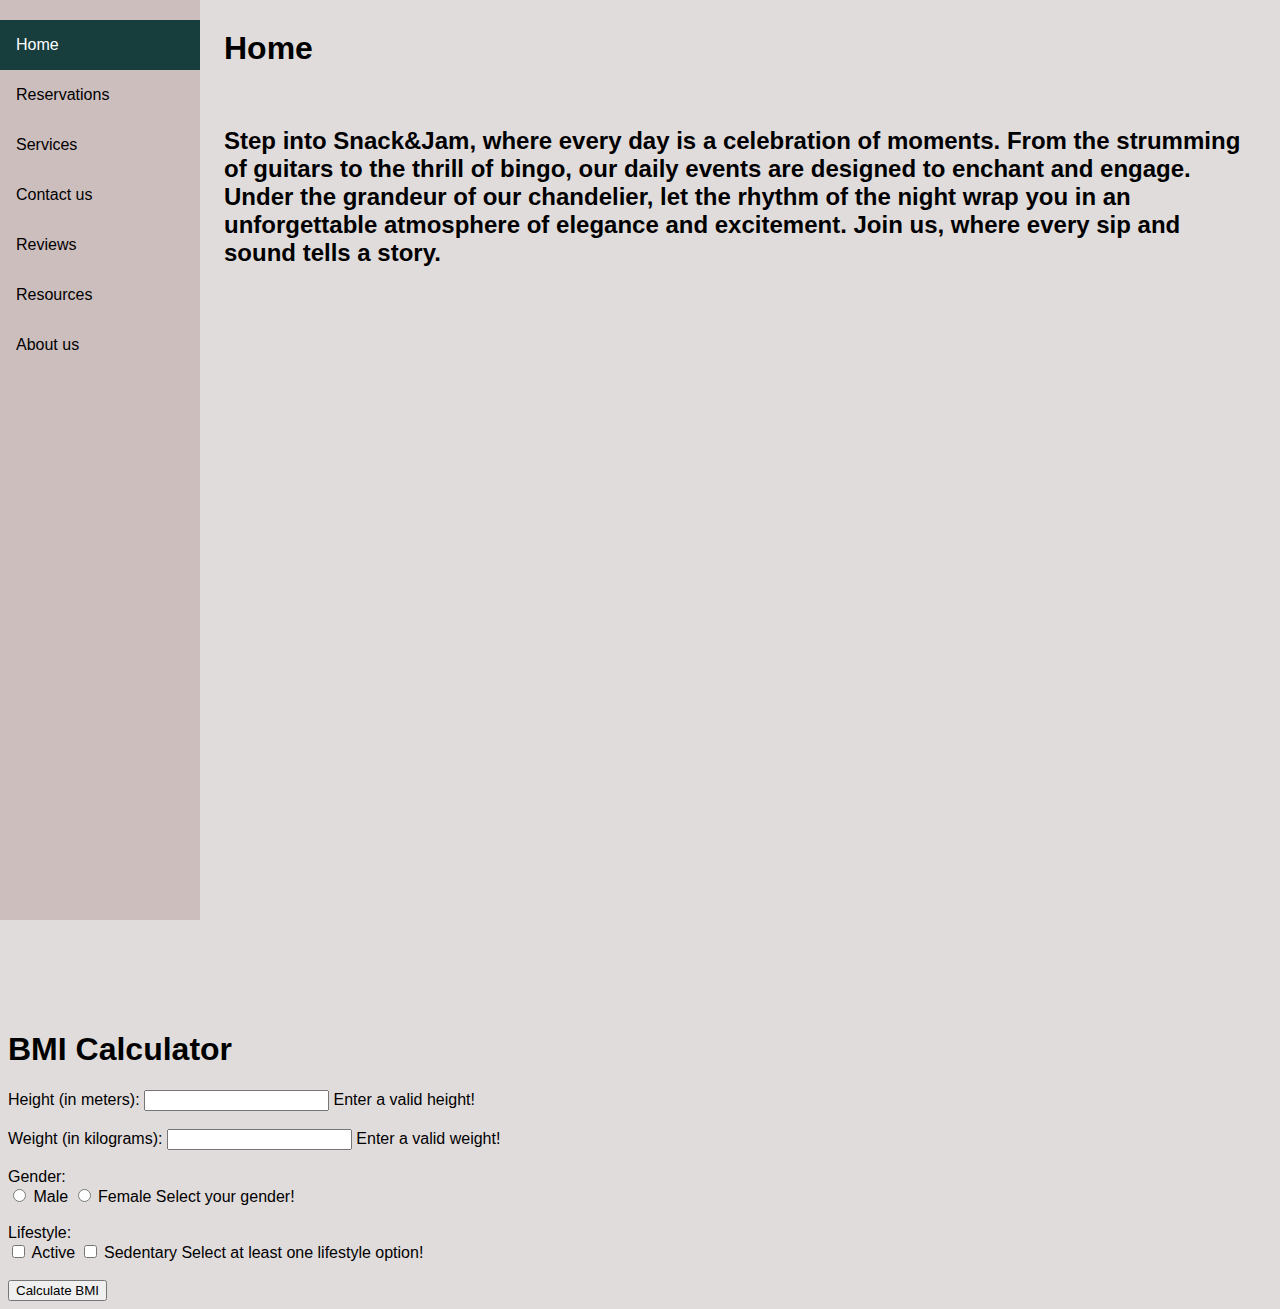
<file: phase2/index.html>
<!DOCTYPE html>
<html>
    <head >
        <link rel = "stylesheet" href="test_style.css">
        <link href="https://cdn.jsdelivr.net/npm/bootstrap@5.3.2/dist/css/bootstrap.min.css" rel="stylesheet" integrity="sha384-T3c6CoIi6uLrA9TneNEoa7RxnatzjcDSCmG1MXxSR1GAsXEV/Dwwykc2MPK8M2HN" crossorigin="anonymous">
        <meta charset="utf-8">
        <meta name="viewport" content="width=device-width, initial-scale=1">
    
<body >
    
    <script src="https://cdn.jsdelivr.net/npm/bootstrap@5.3.2/dist/js/bootstrap.bundle.min.js" integrity="sha384-C6RzsynM9kWDrMNeT87bh95OGNyZPhcTNXj1NW7RuBCsyN/o0jlpcV8Qyq46cDfL" crossorigin="anonymous"></script>

<!-- sidebar -->
<div class="sidebar">
    <a class="active" href="#home">Home</a>
    <a href="reservations.html">Reservations</a>
    <a href="services.html">Services</a>
    <a href="contact us.html">Contact us</a>
    <a href="reviews.html">Reviews</a>
    <a href="resources.html">Resources</a>
    <a href="about us.html">About us</a>
   
</div>

<!-- page content -->
<div class="content " >
    <h1>Home</h1> <br>
    <h2>Step into Snack&Jam, where every day is a celebration of moments. 
        From the strumming of guitars to the thrill of bingo, our daily events are designed to enchant and engage. 
        Under the grandeur of our chandelier, let the rhythm of the night wrap you in an unforgettable atmosphere of elegance and excitement. 
        Join us, where every sip and sound tells a story.
    </h2><br>

</div>
<h1>BMI Calculator</h1>
<form id="bmiForm">
    <label for="height">Height (in meters):</label>
    <input type="text" id="height" name="height" required>
    <span> Enter a valid height!</span><br><br>

    <label for="weight">Weight (in kilograms):</label>
    <input type="text" id="weight" name="weight" required>
    <span> Enter a valid weight!</span><br><br>

    <label>Gender:</label><br>
    <input type="radio" id="male" name="gender" value="male">
    <label for="male">Male</label>
    <input type="radio" id="female" name="gender" value="female">
    <label for="female">Female</label>
    <span> Select your gender!</span><br><br>

    <label>Lifestyle:</label><br>
    <input type="checkbox" id="active" name="lifestyle" value="active">
    <label for="active">Active</label>
    <input type="checkbox" id="sedentary" name="lifestyle" value="sedentary">
    <label for="sedentary">Sedentary</label>
    <span> Select at least one lifestyle option!</span><br><br>

    <button type="button" onclick="calculateBMI()">Calculate BMI</button>
</form>

<div id="result"></div>

<script>
    function calculateBMI() {
        // JavaScript code to validate inputs and calculate BMI
        const height = parseFloat(document.getElementById('height').value);
        const weight = parseFloat(document.getElementById('weight').value);
        const gender = document.querySelector('input[name="gender"]:checked');
        const lifestyle = document.querySelectorAll('input[name="lifestyle"]:checked');

        // Calculate BMI and display the result
        // You can customize this part based on your requirements
        const bmi = weight / (height * height);
        document.getElementById('result').innerHTML = `Your BMI: ${bmi.toFixed(2)}`;
    }
</script>
</body>

</html>
</file>
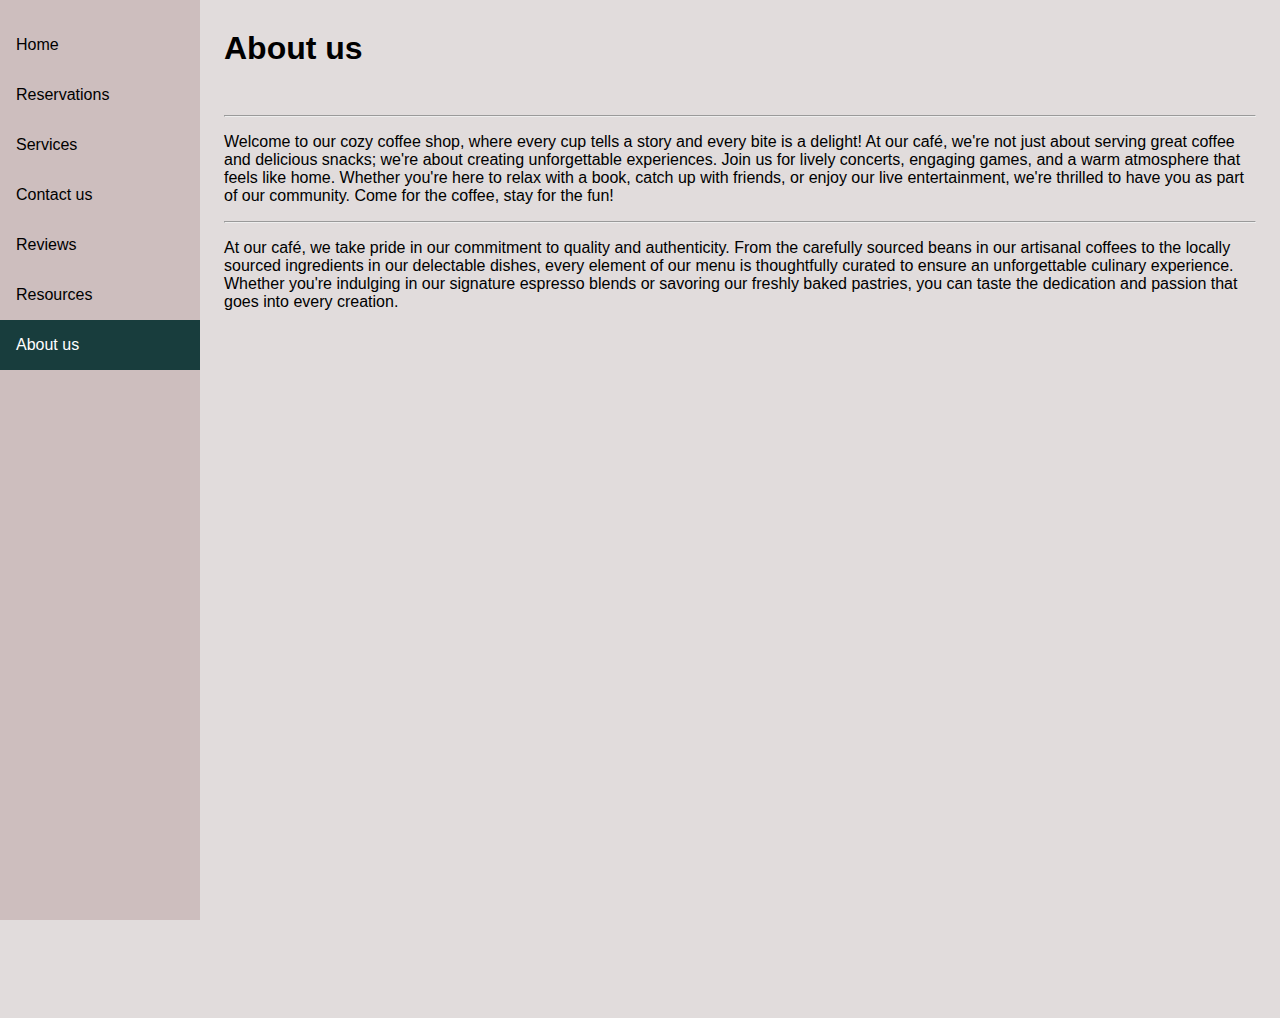
<file: phase2/about us.html>
<!-- services -->
<!DOCTYPE html>
<html>
    <head>
        <link rel = "stylesheet" href="test_style.css">
        <link href="https://cdn.jsdelivr.net/npm/bootstrap@5.3.2/dist/css/bootstrap.min.css" rel="stylesheet" integrity="sha384-T3c6CoIi6uLrA9TneNEoa7RxnatzjcDSCmG1MXxSR1GAsXEV/Dwwykc2MPK8M2HN" crossorigin="anonymous">
        <title>Services</title>
    </head>
    <body>
        <script src="https://cdn.jsdelivr.net/npm/bootstrap@5.3.2/dist/js/bootstrap.bundle.min.js" integrity="sha384-C6RzsynM9kWDrMNeT87bh95OGNyZPhcTNXj1NW7RuBCsyN/o0jlpcV8Qyq46cDfL" crossorigin="anonymous"></script>

        <!-- sidebar -->
        <div class="sidebar">
            <a  href="index.html">Home</a>
            <a href="reservations.html">Reservations</a>
            <a href="services.html">Services</a>
            <a href="contact us.html">Contact us</a>
            <a href="reviews.html">Reviews</a>
            <a href="resources.html">Resources</a>
            <a  class="active" href="about us.html">About us</a>
           
        </div>
        
        <!-- page content -->
        <div class="content">
            <h1>About us</h1> <br>
<hr>
        <p>Welcome to our cozy coffee shop, where every cup tells a story and every bite is a delight! At our café, we're not just about serving great coffee and delicious snacks; we're about creating unforgettable experiences. Join us for lively concerts, engaging games, and a warm atmosphere that feels like home. Whether you're here to relax with a book, catch up with friends, or enjoy our live entertainment, we're thrilled to have you as part of our community. Come for the coffee, stay for the fun!</p>
<hr><p> At our café, we take pride in our commitment to quality and authenticity. From the carefully sourced beans in our artisanal coffees to the locally sourced ingredients in our delectable dishes, every element of our menu is thoughtfully curated to ensure an unforgettable culinary experience. Whether you're indulging in our signature espresso blends or savoring our freshly baked pastries, you can taste the dedication and passion that goes into every creation.</p>
        </div>

    </body>

</html>
</file>
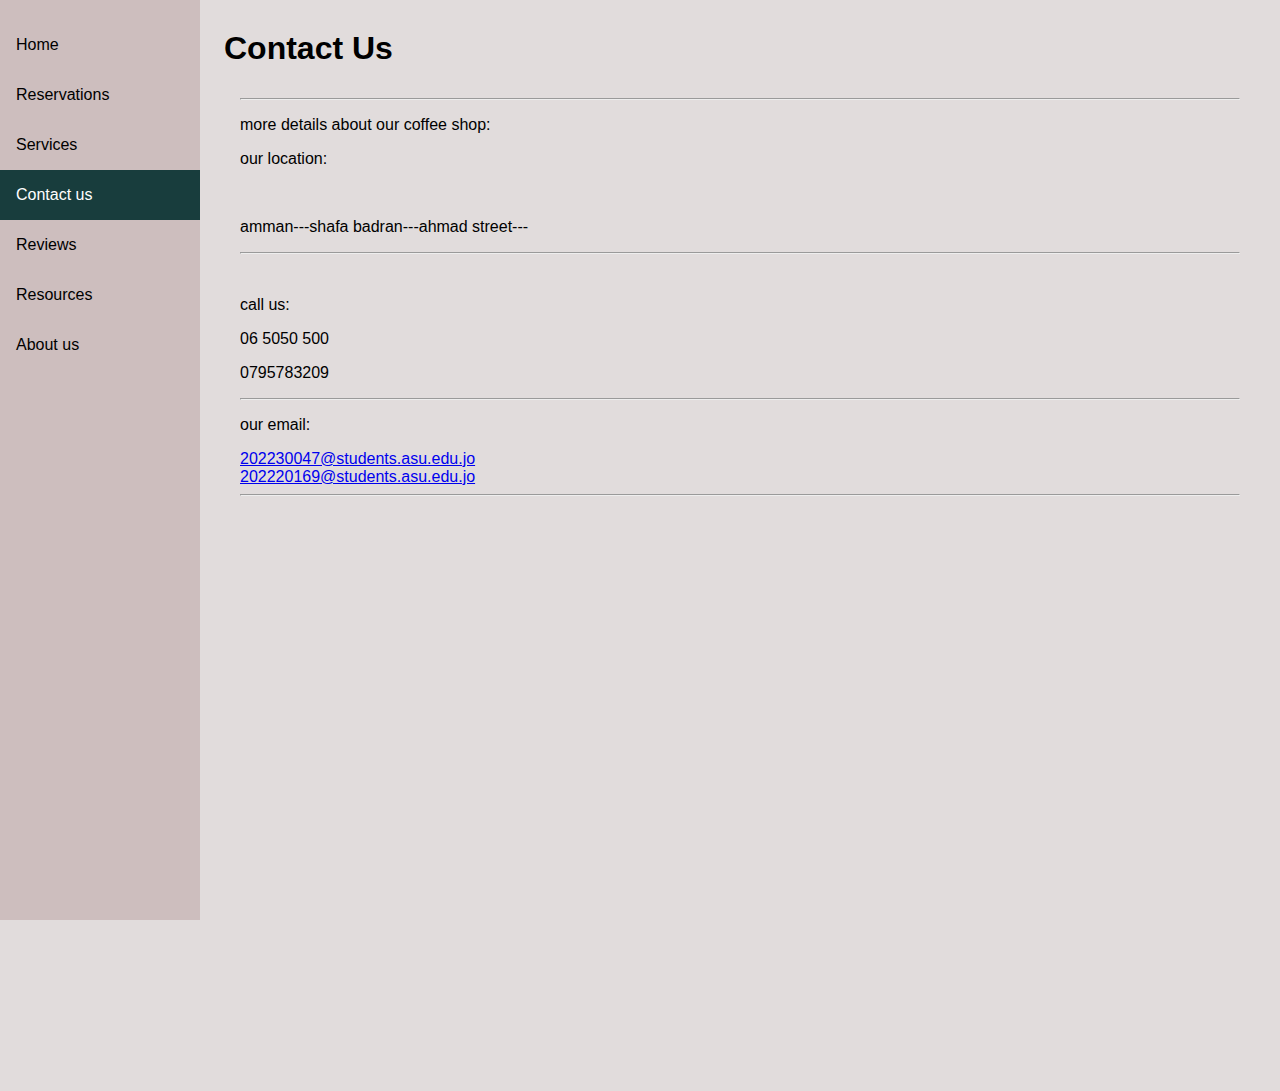
<file: phase2/contact us.html>
<!DOCTYPE html>
<html>
    <head>
        <link rel = "stylesheet" href="test_style.css">
        <link href="https://cdn.jsdelivr.net/npm/bootstrap@5.3.2/dist/css/bootstrap.min.css" rel="stylesheet" integrity="sha384-T3c6CoIi6uLrA9TneNEoa7RxnatzjcDSCmG1MXxSR1GAsXEV/Dwwykc2MPK8M2HN" crossorigin="anonymous">
        <title>Contact</title>
    </head>


    <body>
        <script src="https://cdn.jsdelivr.net/npm/bootstrap@5.3.2/dist/js/bootstrap.bundle.min.js" integrity="sha384-C6RzsynM9kWDrMNeT87bh95OGNyZPhcTNXj1NW7RuBCsyN/o0jlpcV8Qyq46cDfL" crossorigin="anonymous"></script>

        <!-- sidebar -->
        <div class="sidebar">
            <a href="index.html">Home</a>
            <a href="reservations.html">Reservations</a>
            <a href="services.html">Services</a>
            <a class="active" href="contact us.html">Contact us</a>
            <a href="reviews.html">Reviews</a>
            <a href="resources.html">Resources</a>
            <a href="about us.html">About us</a>
        </div>
        
    <div class="content">
        <h1>Contact Us</h1>
        <div class="content" style="margin-left: 0px;">
            
            <hr>
            <p>more details about our coffee shop:</p>
            <p> our location:</p>
           <br> 
        <p>amman---shafa badran---ahmad street---</p>
        
           
            <hr>
            
            <br><p>call us:</p>
            <p> 06 5050 500</p>
            
            <p>0795783209</p> 
            <hr>
            <p>our email:</p>
            <a href="mailto:202230047@students.asu.edu.jo">202230047@students.asu.edu.jo</a>
            <br>
            <a href="mailto:202220169@students.asu.edu.jo">202220169@students.asu.edu.jo</a>
            
        <hr>
        </div>
    
    </div>

    </body>


</html>
</file>
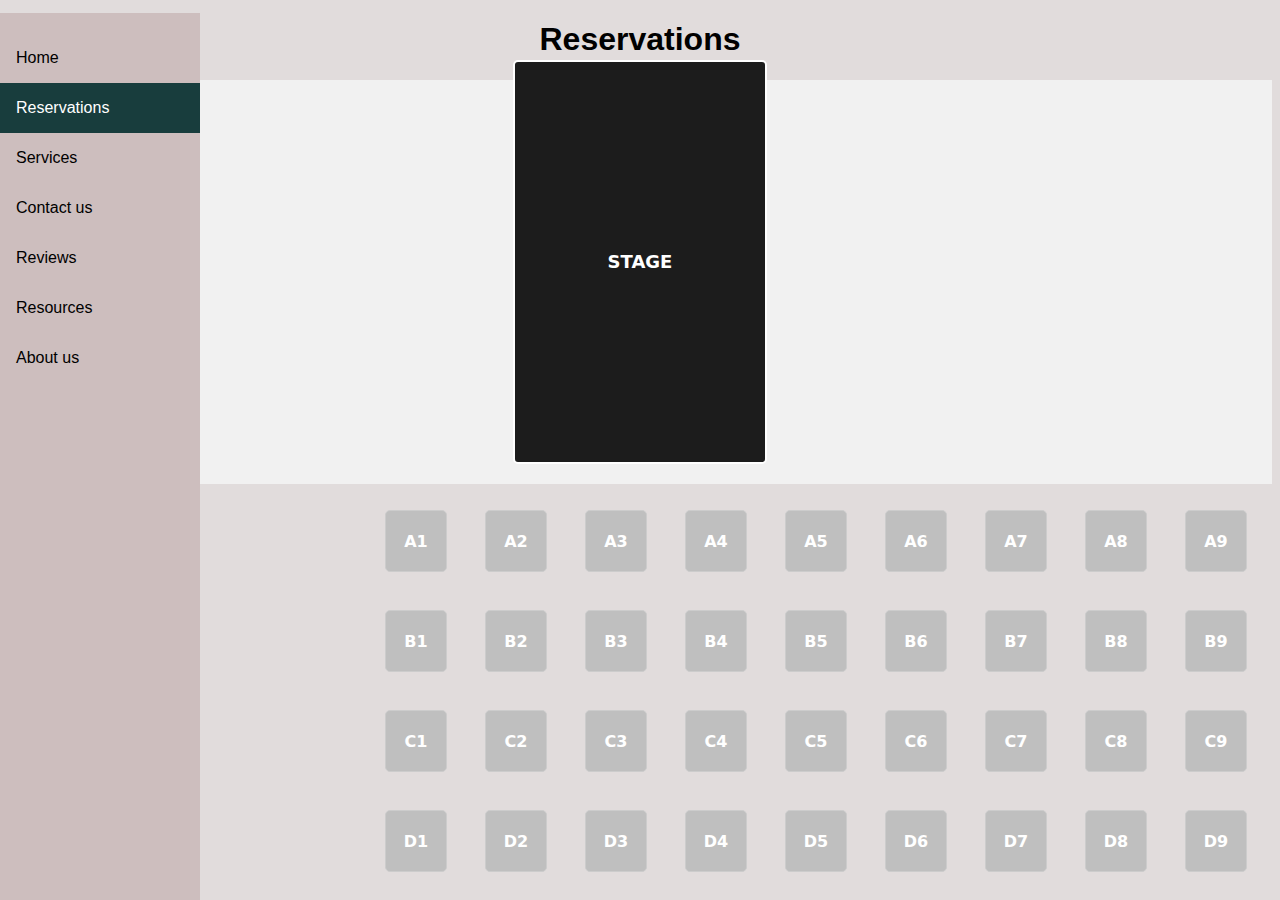
<file: phase2/reservations.html>
<!DOCTYPE html>
<html>
    <head>
       
        <link rel = "stylesheet" href="test_style.css">
        <link href="https://cdn.jsdelivr.net/npm/bootstrap@5.3.2/dist/css/bootstrap.min.css" rel="stylesheet" integrity="sha384-T3c6CoIi6uLrA9TneNEoa7RxnatzjcDSCmG1MXxSR1GAsXEV/Dwwykc2MPK8M2HN" crossorigin="anonymous">
        <title>Reservations</title>
    </head>
    <body>
        

        <div class="sidebar">
            <a href="index.html">Home</a>
            <a class="active" href="#reservations">Reservations</a>
            <a href="services.html">Services</a>
            <a href="contact us.html">Contact us</a>
            <a href="reviews.html">Reviews</a>
            <a href="resources.html">Resources</a>
            <a href="about us.html">About us</a>
        </div>
        <div class="container">
        <h1 style= "font-weight: bold; text-align: center; ">Reservations</h1>
        <div class="stage-container">
            <div class="main-stage" style="margin-top: -40px;">
                STAGE
            </div>
            
            <div class="table">A1</div>
        <div class="table" style="left: 475px;">A2</div>
        <div class="table" style="left: 575px;">A3</div>
        <div class="table" style="left: 675px;">A4</div>
        <div class="table" style="left: 775px;">A5</div>
        <div class="table" style="left: 875px;">A6</div>
        <div class="table" style="left: 975px;">A7</div>
        <div class="table" style="left: 1075px;">A8</div>
        <div class="table" style="left: 1175px;">A9</div>
        <div class="table" style="left: 1275px;">A10</div>
        <div class="table" style="left: 1375px;">A11</div>
        <div class="table" style="left: 1475px;">A12</div>


        <div class="table" style="top: 600px;">B1</div>
        <div class="table" style="left: 475px; top: 600px;">B2</div>
        <div class="table" style="left: 575px; top: 600px;">B3</div>
        <div class="table" style="left: 675px; top: 600px;">B4</div>
        <div class="table" style="left: 775px; top: 600px;">B5</div>
        <div class="table" style="left: 875px; top: 600px;">B6</div>
        <div class="table" style="left: 975px; top: 600px;">B7</div>
        <div class="table" style="left: 1075px; top: 600px;">B8</div>
        <div class="table" style="left: 1175px; top: 600px;">B9</div>
        <div class="table" style="left: 1275px; top: 600px;">B10</div>
        <div class="table" style="left: 1375px; top: 600px;">B11</div>
        <div class="table" style="left: 1475px; top: 600px;">B12</div>

        <div class="table" style="top: 700px;">C1</div>
        <div class="table" style="left: 475px; top: 700px;">C2</div>
        <div class="table" style="left: 575px; top: 700px;">C3</div>
        <div class="table" style="left: 675px; top: 700px;">C4</div>
        <div class="table" style="left: 775px; top: 700px;">C5</div>
        <div class="table" style="left: 875px; top: 700px;">C6</div>
        <div class="table" style="left: 975px; top: 700px;">C7</div>
        <div class="table" style="left: 1075px; top: 700px;">C8</div>
        <div class="table" style="left: 1175px; top: 700px;">C9</div>
        <div class="table" style="left: 1275px; top: 700px;">C10</div>
        <div class="table" style="left: 1375px; top: 700px;">C11</div>
        <div class="table" style="left: 1475px; top: 700px;">C12</div>

        <div class="table" style="top: 800px;">D1</div>
        <div class="table" style="left: 475px; top: 800px;">D2</div>
        <div class="table" style="left: 575px; top: 800px;">D3</div>
        <div class="table" style="left: 675px; top: 800px;">D4</div>
        <div class="table" style="left: 775px; top: 800px;">D5</div>
        <div class="table" style="left: 875px; top: 800px;">D6</div>
        <div class="table" style="left: 975px; top: 800px;">D7</div>
        <div class="table" style="left: 1075px; top: 800px;">D8</div>
        <div class="table" style="left: 1175px; top: 800px;">D9</div>
        <div class="table" style="left: 1275px; top: 800px;">D10</div>
        <div class="table" style="left: 1375px; top: 800px;">D11</div>
        <div class="table" style="left: 1475px; top: 800px;">D12</div>
        <script src="https://cdn.jsdelivr.net/npm/bootstrap@5.3.2/dist/js/bootstrap.bundle.min.js" integrity="sha384-C6RzsynM9kWDrMNeT87bh95OGNyZPhcTNXj1NW7RuBCsyN/o0jlpcV8Qyq46cDfL" crossorigin="anonymous"></script>
    </body>

</html>
</file>
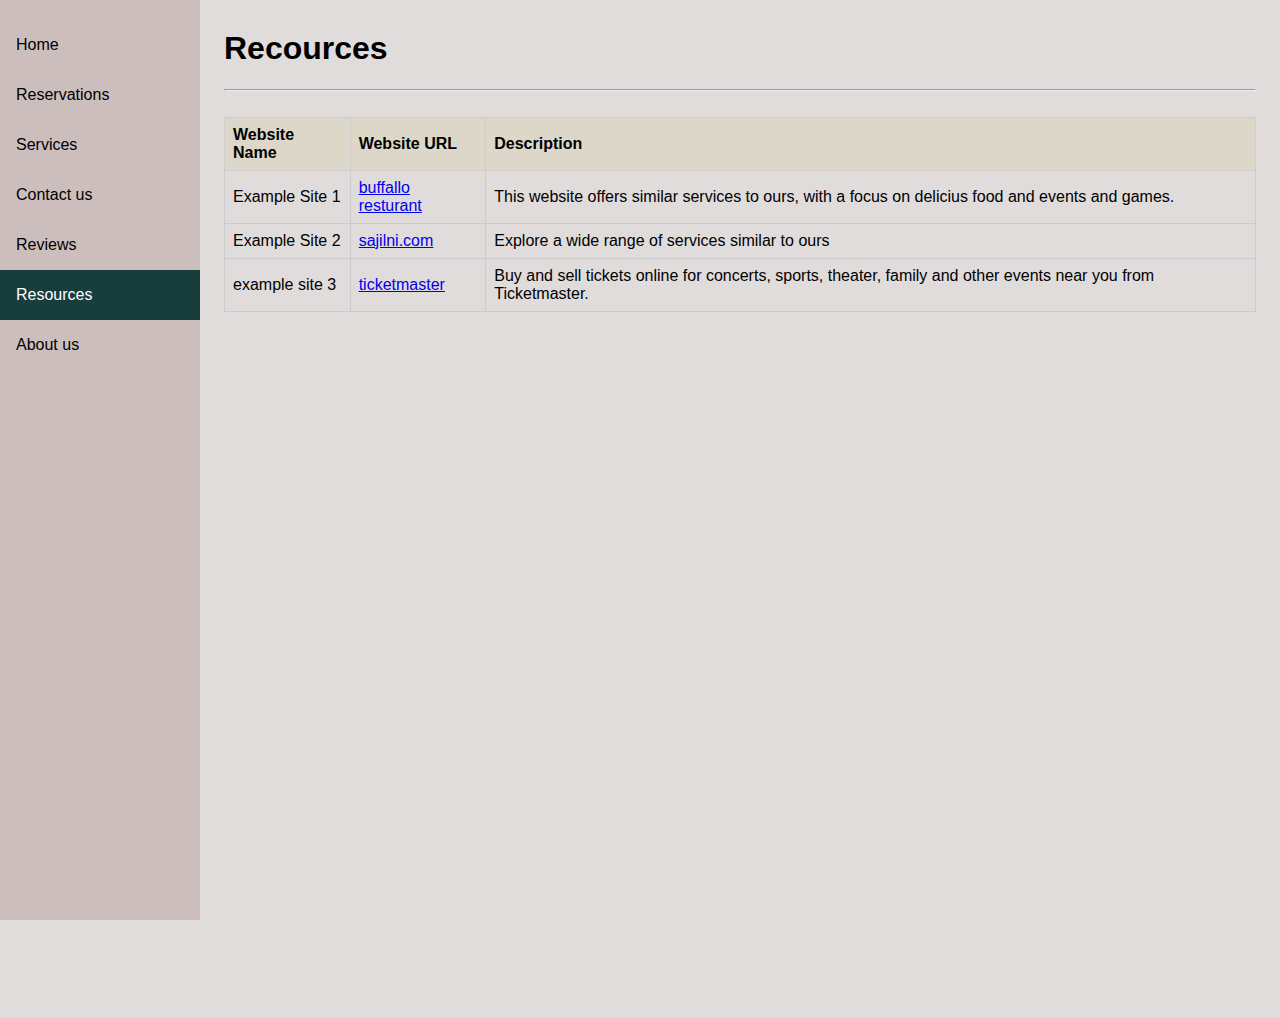
<file: phase2/resources.html>
<!DOCTYPE html>
<html>
    <head>
        <link rel = "stylesheet" href="test_style.css">
        <link href="https://cdn.jsdelivr.net/npm/bootstrap@5.3.2/dist/css/bootstrap.min.css" rel="stylesheet" integrity="sha384-T3c6CoIi6uLrA9TneNEoa7RxnatzjcDSCmG1MXxSR1GAsXEV/Dwwykc2MPK8M2HN" crossorigin="anonymous">
    </head>
<body>
    <script src="https://cdn.jsdelivr.net/npm/bootstrap@5.3.2/dist/js/bootstrap.bundle.min.js" integrity="sha384-C6RzsynM9kWDrMNeT87bh95OGNyZPhcTNXj1NW7RuBCsyN/o0jlpcV8Qyq46cDfL" crossorigin="anonymous"></script>


<!-- sidebar -->
<div class="sidebar">
    <a  href="index.html">Home</a>
    <a href="reservations.html">Reservations</a>
    <a href="services.html">Services</a>
    <a href="contact us.html">Contact us</a>
    <a href="reviews.html">Reviews</a>
    <a  class="active" href="resources.html">Resources</a>
   
    <a href="about us.html">About us</a>
   
</div>





<div class="content">


    <h1>Recources</h1> 
<hr>
    <table border="1">
        <tr>
            <th>Website Name</th>
            <th>Website URL</th>
            <th>Description</th>
          
        </tr>
        <tr>
            <td>Example Site 1</td>
            <td><a href="https://jo.bwr-intl.com/">buffallo resturant</a></td>
            <td>This website offers similar services to ours, with a focus on delicius food  and events and games.</td>
          
        </tr>
        <tr>
            <td>Example Site 2</td>
            <td><a href="https://www.sajilni.com/cart-new/checkout/8103?gad_source=1&gclid=CjwKCAjwz42xBhB9EiwA48pT7yKJG_EnJVhTFMydR5J50FwabfvbKYroc3C1FBN7rahV3r_n0-6qoxoCp7gQAvD_BwE">sajilni.com</a></td>
            <td>Explore a wide range of services similar to ours</td>
            
        </tr>
        <tr>
<td>example site 3</td>

<td> <a href="https://www.ticketmaster.com/">ticketmaster</a></td>
<td>Buy and sell tickets online for concerts, sports, theater, family and other events near you from Ticketmaster.</td>
        </tr>
       
      <br>
     

</div>
</body>
</file>
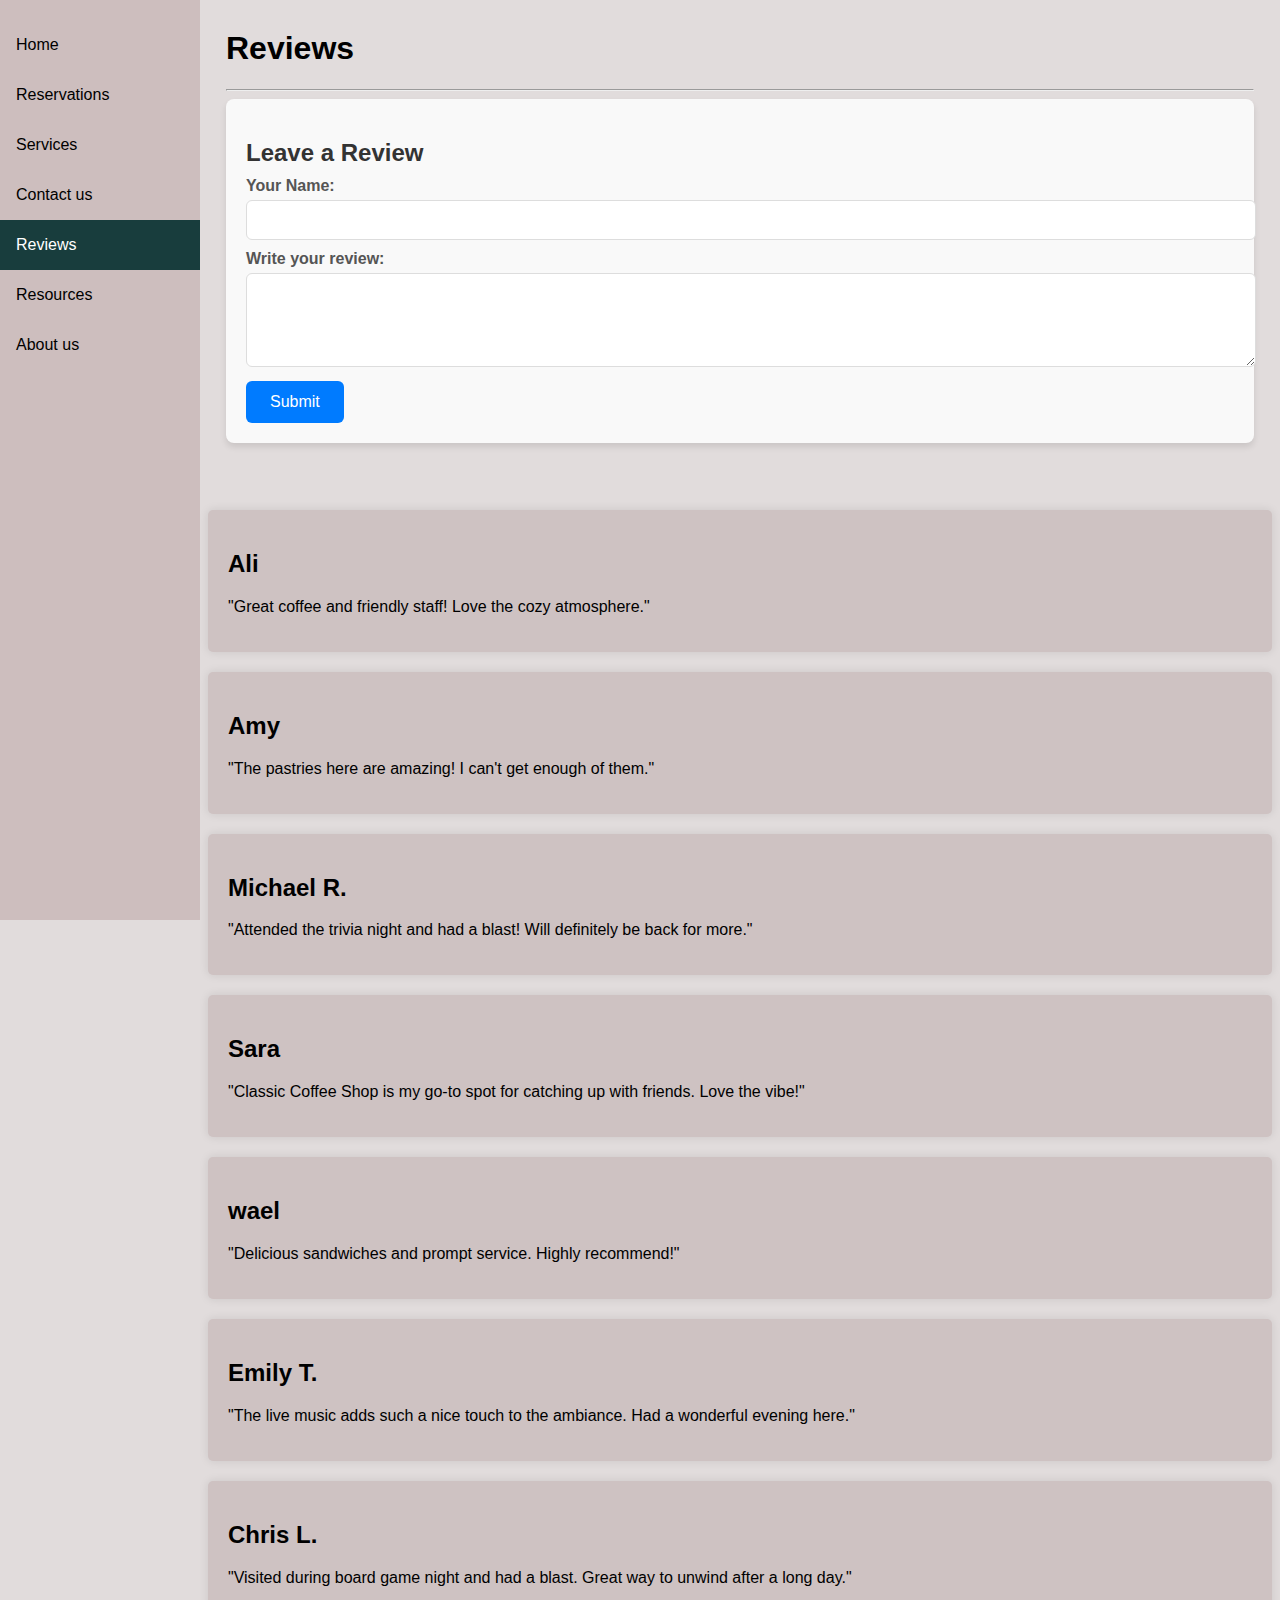
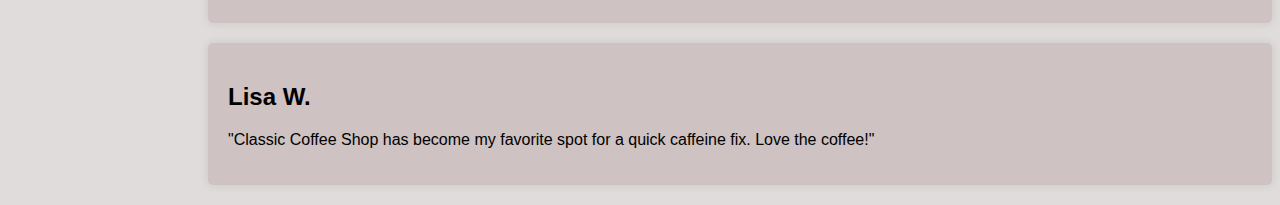
<file: phase2/reviews.html>
<!DOCTYPE html>
<html>

<head>
    
    <link rel="stylesheet" href="test_style.css">
    <link href="https://cdn.jsdelivr.net/npm/bootstrap@5.3.2/dist/css/bootstrap.min.css" rel="stylesheet" integrity="sha384-T3c6CoIi6uLrA9TneNEoa7RxnatzjcDSCmG1MXxSR1GAsXEV/Dwwykc2MPK8M2HN" crossorigin="anonymous">
    <title>Reviews</title>
</head>

<body>
    <script src="https://cdn.jsdelivr.net/npm/bootstrap@5.3.2/dist/js/bootstrap.bundle.min.js" integrity="sha384-C6RzsynM9kWDrMNeT87bh95OGNyZPhcTNXj1NW7RuBCsyN/o0jlpcV8Qyq46cDfL" crossorigin="anonymous"></script>

    <!-- sidebar -->
    <div class="sidebar">
        <a href="index.html">Home</a>
        <a href="reservations.html">Reservations</a>
        <a href="services.html">Services</a>
        <a href="contact us.html">Contact us</a>
        <a class="active" href="reviews.html">Reviews</a>
        <a href="resources.html">Resources</a>
    <a href="about us.html">About us</a>
    </div>
<div class="container">
    <!-- page content -->
    <legend>
    <div class="content">
        <h1>Reviews</h1>
        <hr>
        <div class="review">
            <h2>Leave a Review</h2>
            <form onsubmit="alert('Thanks for your feedback!');">
                <div>
                    <label for="name">Your Name:</label>
                    <input type="text" id="name" name="name" required>
                </div>
                <div>
                    <label for="review">Write your review:</label>
                    <textarea id="review" name="review" rows="4" required></textarea>
                </div>
                <button type="submit">Submit</button>
            </form>
        </div>
    </div>

</legend>

                <div class="test1">
        <div class="testimonials">
            <h2>Ali</h2>
            <p>"Great coffee and friendly staff! Love the cozy atmosphere."</p>
        </div>


        <div class="testimonials">
            <h2>Amy</h2>
            <p>"The pastries here are amazing! I can't get enough of them."</p>
        </div>

        <div class="testimonials">
            <h2>Michael R.</h2>
            <p>"Attended the trivia night and had a blast! Will definitely be back for more."</p>
        </div>

        <div class="testimonials">
            <h2>Sara </h2>
            <p>"Classic Coffee Shop is my go-to spot for catching up with friends. Love the vibe!"</p>
        </div>

        <div class="testimonials">
            <h2>wael</h2>
            <p>"Delicious sandwiches and prompt service. Highly recommend!"</p>
        </div>

        <div class="testimonials">
            <h2>Emily T.</h2>
            <p>"The live music adds such a nice touch to the ambiance. Had a wonderful evening here."</p>
        </div>

        <div class="testimonials">
            <h2>Chris L.</h2>
            <p>"Visited during board game night and had a blast. Great way to unwind after a long day."</p>
        </div>

        <div class="testimonials">
            <h2>Lisa W.</h2>
            <p>"Classic Coffee Shop has become my favorite spot for a quick caffeine fix. Love the coffee!"</p>

        </div>

</div>
</div>
</body>

</html>
</file>
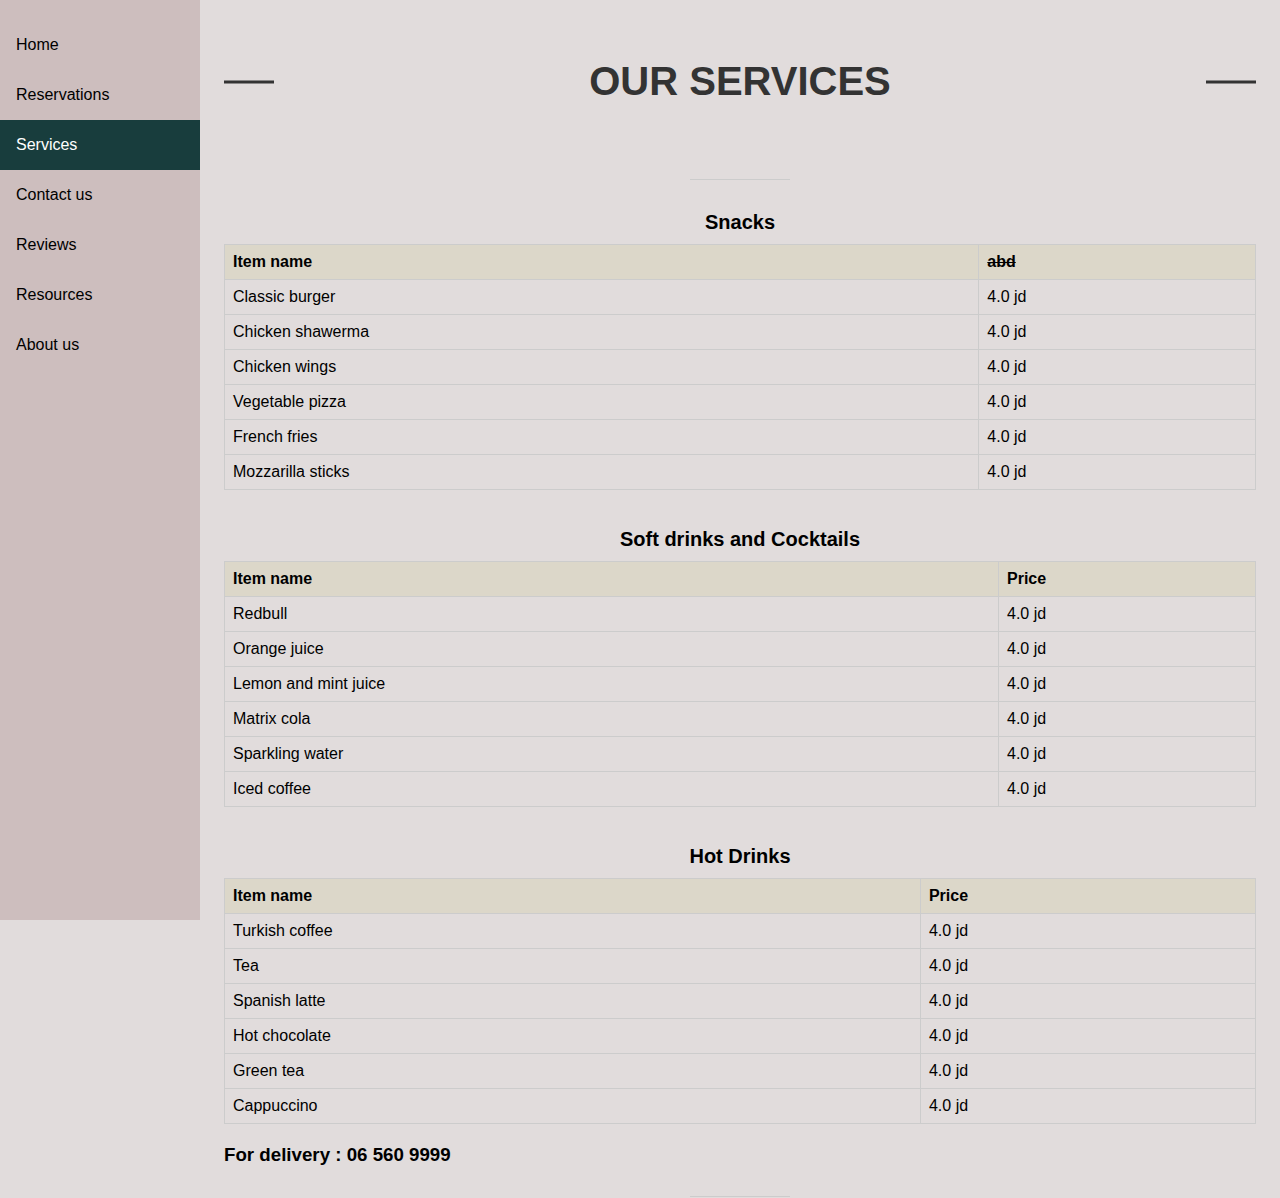
<file: phase2/services.html>
<!DOCTYPE html>
<html>
    <head>
        
        <link rel = "stylesheet" href="test_style.css">
        <link href="https://cdn.jsdelivr.net/npm/bootstrap@5.3.2/dist/css/bootstrap.min.css" rel="stylesheet" integrity="sha384-T3c6CoIi6uLrA9TneNEoa7RxnatzjcDSCmG1MXxSR1GAsXEV/Dwwykc2MPK8M2HN" crossorigin="anonymous">
        <title>Services</title>

        <style>
            /* Custom styles for the Our Services section */
            h1 {
                font-size: 2.5em;
                text-align: center;
                margin-top: 50px;
                position: relative;
                color: #333;
                text-transform: uppercase;
            }
    
            h1::before,
            h1::after {
                content: "";
                display: block;
                width: 50px;
                height: 3px;
                background-color: #333;
                position: absolute;
                top: 50%;
                transform: translateY(-50%);
            }
    
            h1::before {
                left: 0;
            }
    
            h1::after {
                right: 0;
            }
    
            hr {
                border: none;
                border-top: 1px solid #ccc;
                margin: 30px auto;
                max-width: 100px;
                height: 1px;
            }
            
        </style>
    </head>
    <body>
        <script src="https://cdn.jsdelivr.net/npm/bootstrap@5.3.2/dist/js/bootstrap.bundle.min.js" integrity="sha384-C6RzsynM9kWDrMNeT87bh95OGNyZPhcTNXj1NW7RuBCsyN/o0jlpcV8Qyq46cDfL" crossorigin="anonymous"></script>

        <!-- sidebar -->
        <div class="sidebar">
            <a href="index.html">Home</a>
            <a href="reservations.html">Reservations</a>
            <a class="active" href="#services">Services</a>
            <a href="contact us.html">Contact us</a>
            <a href="reviews.html">Reviews</a>
            <a href="resources.html">Resources</a>
    <a href="about us.html">About us</a>
        </div>
        <!-- page content -->
      
      <div class="content">
        <h1>Our Services</h1> <br>
        
        <hr>
        
      
        <table  border="1">
            <caption>Snacks</caption>
            <tr>
                <th>Item name</th>
                <th style="text-decoration: line-through;">abd</th>
            </tr>
    <tr>
        <td> Classic burger</td>
        <td>4.0 jd</td>
    </tr>
    <tr>
        <td> Chicken shawerma</td>
        <td>4.0 jd</td>
    </tr>
    <tr>
        <td> Chicken wings</td>
        <td>4.0 jd</td>
    </tr>
    <tr>
        <td>  Vegetable pizza </td>
        <td>4.0 jd</td>
    </tr>
    <tr>
        <td> French fries</td>
        <td>4.0 jd</td>
    </tr>
    <tr>
        <td> Mozzarilla sticks</td>
        <td>4.0 jd</td>
    </tr>
    
    </table>
    <br>
    <table  border="1">
        <caption>Soft drinks and Cocktails</caption>
        <tr>
            <th>Item name</th>
            <th>Price</th>
        </tr>
    <tr>
    <td> Redbull</td>
    <td>4.0 jd</td>
    </tr>
    <tr>
    <td> Orange juice</td>
    <td>4.0 jd</td>
    </tr>
    <tr>
    <td> Lemon and mint juice</td>
    <td>4.0 jd</td>
    </tr>
    <tr>
    <td>  Matrix cola </td>
    <td>4.0 jd</td>
    </tr>
    <tr>
    <td> Sparkling water</td>
    <td>4.0 jd</td>
    </tr>
    <tr>
    <td> Iced coffee</td>
    <td>4.0 jd</td>
    </tr>
    
    </table>
    <br>
    <table  border="1">
        <caption>Hot Drinks</caption>
        <tr>
            <th>Item name</th>
            <th>Price</th>
        </tr>
    <tr>
    <td> Turkish coffee</td>
    <td>4.0 jd</td>
    </tr>
    <tr>
    <td> Tea</td>
    <td>4.0 jd</td>
    </tr>
    <tr>
    <td> Spanish latte</td>
    <td>4.0 jd</td>
    </tr>
    <tr>
    <td>Hot chocolate </td>
    <td>4.0 jd</td>
    </tr>
    <tr>
    <td> Green tea</td>
    <td>4.0 jd</td>
    </tr>
    <tr>
    <td> Cappuccino</td>
    <td>4.0 jd</td>
    </tr>
    
    </table>
     <h3 style="font-weight: bold;">For delivery : 06 560 9999</h3>
     <hr>
    

   

    </div>

</body>

</html>
</file>
<file: phase2/test_style.css>
/* The side navigation menu */
body{
    font-family: 'Gill Sans', 'Gill Sans MT', Calibri, 'Trebuchet MS', sans-serif;
    background-color: rgb(225, 220, 220);
}

.sidebar {
    margin: -8px;
    padding: 0;
    width: 200px;
    background-color: #cdbebe;
    position: fixed;
    height: 100%;
    overflow: auto;
    padding-top: 20px;
}

/* Sidebar links */
.sidebar a {
    display: block;
    color: black;
    padding: 16px;
    text-decoration: none;
}

/* Active/current link */
.sidebar a.active {
    background-color: #183D3D;
    color: white;
}

/* Links on mouse-over */
.sidebar a:hover:not(.active) {
    background-color: #5C8374;
    color: white
}

/* Adjust page content to match sidebar width */
div.content {
    margin-left: 200px; /* Should match the sidebar's width */
    padding: 1px 16px;
    height: 1000px; /* Set an appropriate height */
}

/* Basic styling for the stage */
.stage-container {
    display: flex;
    flex-direction: column;
    align-items: center;
    background-color: #f1f1f1;
    color: #fff;
    padding: 20px;
}

/* Styling for the main stage area */
.main-stage {
    width: 250px;
    height: 400px;
    background-color: #1c1c1c;
    border: 2px solid #fff;
    text-align: center;
    font-size: 18px;
    font-weight: bold;
    display: flex;
    justify-content: center;
    align-items: center;
    border-radius: 5px;
    font-family: system-ui, -apple-system, BlinkMacSystemFont, 'Segoe UI', Roboto, Oxygen, Ubuntu, Cantarell, 'Open Sans', 'Helvetica Neue', sans-serif;
}

.table {
    width: 60px;
    height: 60px;
    background-color: rgb(191, 191, 191);
    border: 1px solid #ccc;
    /*box-shadow: 2px 2px 5px rgba(0, 0, 0, 0.2);*/
    margin: 10px;
    position: absolute;
    /* Adjust the position as needed */
    top: 500px;
    left: 375px;
    border-radius: 5px;
    color: white;
    text-align: center;
    display: flex;
    justify-content: center;
    align-items: center;
    font-weight: bold;
    text-shadow: 1px 1px 1px rgba (0, 0, 0, 0.2);
    text-rendering: optimizeLegibility;
    font-family: system-ui, -apple-system, BlinkMacSystemFont, 'Segoe UI', Roboto, Oxygen, Ubuntu, Cantarell, 'Open Sans', 'Helvetica Neue', sans-serif;
    
}

.table:hover{
    background-color: red;
    cursor: pointer;
}

.review {
    background-color: #f9f9f9;
    border-radius: 8px;
    box-shadow: 0 4px 6px rgba(0, 0, 0, 0.1);
    padding: 20px;
    margin-bottom: 20px;
}

.testimonials {
    background-color: rgb(206, 194, 194);
    border-radius: 5px;
    box-shadow: 0 0 10px rgba(0, 0, 0, 0.1);
    padding: 20px;
    margin-bottom: 20px;

}

.review h2 {
    color: #333;
    margin-bottom: 10px;
}

.review p {
    color: #666;
}

.review label {
    display: block;
    font-weight: bold;
    margin-bottom: 5px;
    color: #555;
}

.review input[type="text"],
.review textarea {
    width: 100%;
    padding: 10px;
    font-size: 16px;
    border-radius: 6px;
    border: 1px solid #ddd;
    margin-bottom: 10px;
}

.review button {
    padding: 12px 24px;
    background-color: #007bff;
    color: #fff;
    border: none;
    border-radius: 6px;
    cursor: pointer;
    font-size: 16px;
}

.review button:hover {
    background-color: #0056b3;
}

legend{
    margin-bottom: -500px;

}

.test1{
    margin-left: 200px;

}

.content table {
    width: 100%;
    border-collapse: collapse;
    margin-bottom: 20px;
}

.content table caption {
    font-size: 20px;
    font-weight: bold;
    margin-bottom: 10px;
}

.content table th, .content table td {
    border: 1px solid #ccc;
    padding: 8px;
    text-align: left;
}

.content table th {
    background-color:#DCD7C9;
}
</file>
